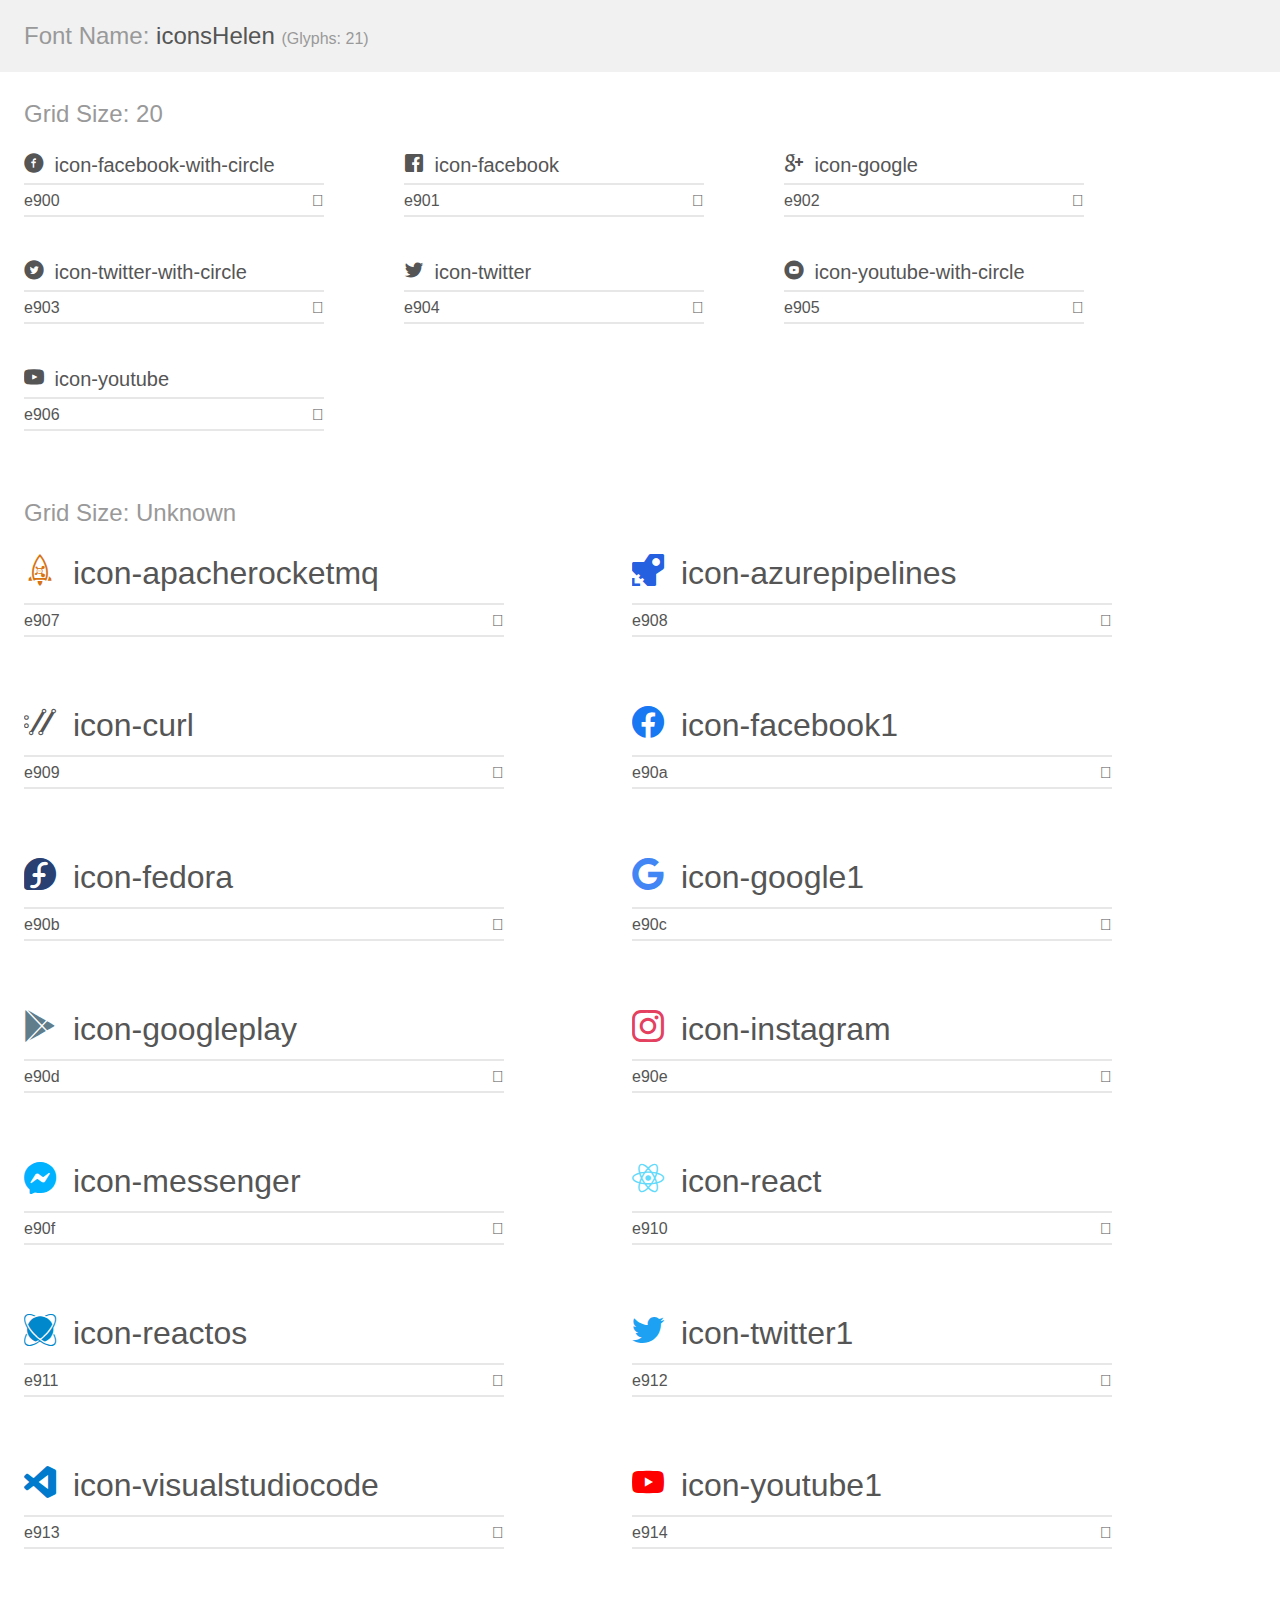
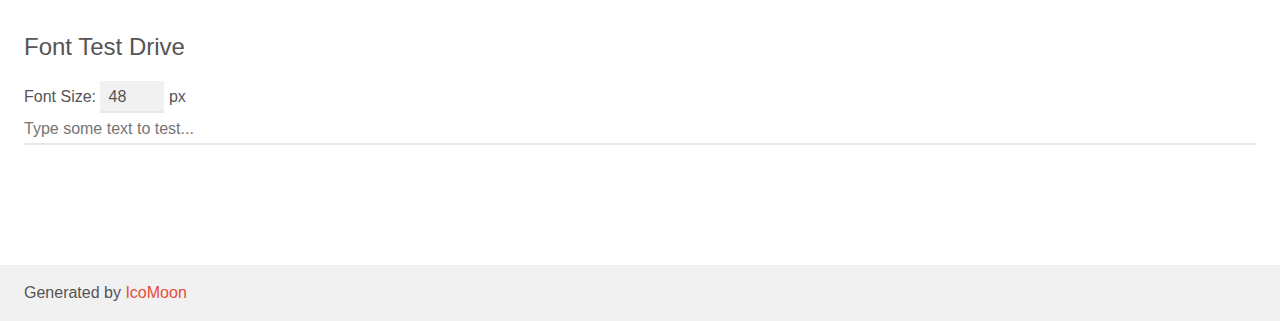
<file: iconsHelen-v1.0/iconsHelen-v1.0/demo.html>
<!doctype html>
<html>
<head>
    <meta charset="utf-8">
    <title>IcoMoon Demo</title>
    <meta name="description" content="An Icon Font Generated By IcoMoon.io">
    <meta name="viewport" content="width=device-width, initial-scale=1">
    <link rel="stylesheet" href="demo-files/demo.css">
    <link rel="stylesheet" href="style.css"></head>
<body>
    <div class="bgc1 clearfix">
        <h1 class="mhmm mvm"><span class="fgc1">Font Name:</span> iconsHelen <small class="fgc1">(Glyphs:&nbsp;21)</small></h1>
    </div>
    <div class="clearfix mhl ptl">
        <h1 class="mvm mtn fgc1">Grid Size: 20</h1>
        <div class="glyph fs1">
            <div class="clearfix bshadow0 pbs">
                <span class="icon-facebook-with-circle"></span>
                <span class="mls"> icon-facebook-with-circle</span>
            </div>
            <fieldset class="fs0 size1of1 clearfix hidden-false">
                <input type="text" readonly value="e900" class="unit size1of2" />
                <input type="text" maxlength="1" readonly value="&#xe900;" class="unitRight size1of2 talign-right" />
            </fieldset>
            <div class="fs0 bshadow0 clearfix hidden-true">
                <span class="unit pvs fgc1">liga: </span>
                <input type="text" readonly value="" class="liga unitRight" />
            </div>
        </div>
        <div class="glyph fs1">
            <div class="clearfix bshadow0 pbs">
                <span class="icon-facebook"></span>
                <span class="mls"> icon-facebook</span>
            </div>
            <fieldset class="fs0 size1of1 clearfix hidden-false">
                <input type="text" readonly value="e901" class="unit size1of2" />
                <input type="text" maxlength="1" readonly value="&#xe901;" class="unitRight size1of2 talign-right" />
            </fieldset>
            <div class="fs0 bshadow0 clearfix hidden-true">
                <span class="unit pvs fgc1">liga: </span>
                <input type="text" readonly value="" class="liga unitRight" />
            </div>
        </div>
        <div class="glyph fs1">
            <div class="clearfix bshadow0 pbs">
                <span class="icon-google"></span>
                <span class="mls"> icon-google</span>
            </div>
            <fieldset class="fs0 size1of1 clearfix hidden-false">
                <input type="text" readonly value="e902" class="unit size1of2" />
                <input type="text" maxlength="1" readonly value="&#xe902;" class="unitRight size1of2 talign-right" />
            </fieldset>
            <div class="fs0 bshadow0 clearfix hidden-true">
                <span class="unit pvs fgc1">liga: </span>
                <input type="text" readonly value="" class="liga unitRight" />
            </div>
        </div>
        <div class="glyph fs1">
            <div class="clearfix bshadow0 pbs">
                <span class="icon-twitter-with-circle"></span>
                <span class="mls"> icon-twitter-with-circle</span>
            </div>
            <fieldset class="fs0 size1of1 clearfix hidden-false">
                <input type="text" readonly value="e903" class="unit size1of2" />
                <input type="text" maxlength="1" readonly value="&#xe903;" class="unitRight size1of2 talign-right" />
            </fieldset>
            <div class="fs0 bshadow0 clearfix hidden-true">
                <span class="unit pvs fgc1">liga: </span>
                <input type="text" readonly value="" class="liga unitRight" />
            </div>
        </div>
        <div class="glyph fs1">
            <div class="clearfix bshadow0 pbs">
                <span class="icon-twitter"></span>
                <span class="mls"> icon-twitter</span>
            </div>
            <fieldset class="fs0 size1of1 clearfix hidden-false">
                <input type="text" readonly value="e904" class="unit size1of2" />
                <input type="text" maxlength="1" readonly value="&#xe904;" class="unitRight size1of2 talign-right" />
            </fieldset>
            <div class="fs0 bshadow0 clearfix hidden-true">
                <span class="unit pvs fgc1">liga: </span>
                <input type="text" readonly value="" class="liga unitRight" />
            </div>
        </div>
        <div class="glyph fs1">
            <div class="clearfix bshadow0 pbs">
                <span class="icon-youtube-with-circle"></span>
                <span class="mls"> icon-youtube-with-circle</span>
            </div>
            <fieldset class="fs0 size1of1 clearfix hidden-false">
                <input type="text" readonly value="e905" class="unit size1of2" />
                <input type="text" maxlength="1" readonly value="&#xe905;" class="unitRight size1of2 talign-right" />
            </fieldset>
            <div class="fs0 bshadow0 clearfix hidden-true">
                <span class="unit pvs fgc1">liga: </span>
                <input type="text" readonly value="" class="liga unitRight" />
            </div>
        </div>
        <div class="glyph fs1">
            <div class="clearfix bshadow0 pbs">
                <span class="icon-youtube"></span>
                <span class="mls"> icon-youtube</span>
            </div>
            <fieldset class="fs0 size1of1 clearfix hidden-false">
                <input type="text" readonly value="e906" class="unit size1of2" />
                <input type="text" maxlength="1" readonly value="&#xe906;" class="unitRight size1of2 talign-right" />
            </fieldset>
            <div class="fs0 bshadow0 clearfix hidden-true">
                <span class="unit pvs fgc1">liga: </span>
                <input type="text" readonly value="" class="liga unitRight" />
            </div>
        </div>
    </div>
    <div class="clearfix mhl ptl">
        <h1 class="mvm mtn fgc1">Grid Size: Unknown</h1>
        <div class="glyph fs2">
            <div class="clearfix bshadow0 pbs">
                <span class="icon-apacherocketmq"></span>
                <span class="mls"> icon-apacherocketmq</span>
            </div>
            <fieldset class="fs0 size1of1 clearfix hidden-false">
                <input type="text" readonly value="e907" class="unit size1of2" />
                <input type="text" maxlength="1" readonly value="&#xe907;" class="unitRight size1of2 talign-right" />
            </fieldset>
            <div class="fs0 bshadow0 clearfix hidden-true">
                <span class="unit pvs fgc1">liga: </span>
                <input type="text" readonly value="" class="liga unitRight" />
            </div>
        </div>
        <div class="glyph fs2">
            <div class="clearfix bshadow0 pbs">
                <span class="icon-azurepipelines"></span>
                <span class="mls"> icon-azurepipelines</span>
            </div>
            <fieldset class="fs0 size1of1 clearfix hidden-false">
                <input type="text" readonly value="e908" class="unit size1of2" />
                <input type="text" maxlength="1" readonly value="&#xe908;" class="unitRight size1of2 talign-right" />
            </fieldset>
            <div class="fs0 bshadow0 clearfix hidden-true">
                <span class="unit pvs fgc1">liga: </span>
                <input type="text" readonly value="" class="liga unitRight" />
            </div>
        </div>
        <div class="glyph fs2">
            <div class="clearfix bshadow0 pbs">
                <span class="icon-curl"></span>
                <span class="mls"> icon-curl</span>
            </div>
            <fieldset class="fs0 size1of1 clearfix hidden-false">
                <input type="text" readonly value="e909" class="unit size1of2" />
                <input type="text" maxlength="1" readonly value="&#xe909;" class="unitRight size1of2 talign-right" />
            </fieldset>
            <div class="fs0 bshadow0 clearfix hidden-true">
                <span class="unit pvs fgc1">liga: </span>
                <input type="text" readonly value="" class="liga unitRight" />
            </div>
        </div>
        <div class="glyph fs2">
            <div class="clearfix bshadow0 pbs">
                <span class="icon-facebook1"></span>
                <span class="mls"> icon-facebook1</span>
            </div>
            <fieldset class="fs0 size1of1 clearfix hidden-false">
                <input type="text" readonly value="e90a" class="unit size1of2" />
                <input type="text" maxlength="1" readonly value="&#xe90a;" class="unitRight size1of2 talign-right" />
            </fieldset>
            <div class="fs0 bshadow0 clearfix hidden-true">
                <span class="unit pvs fgc1">liga: </span>
                <input type="text" readonly value="" class="liga unitRight" />
            </div>
        </div>
        <div class="glyph fs2">
            <div class="clearfix bshadow0 pbs">
                <span class="icon-fedora"></span>
                <span class="mls"> icon-fedora</span>
            </div>
            <fieldset class="fs0 size1of1 clearfix hidden-false">
                <input type="text" readonly value="e90b" class="unit size1of2" />
                <input type="text" maxlength="1" readonly value="&#xe90b;" class="unitRight size1of2 talign-right" />
            </fieldset>
            <div class="fs0 bshadow0 clearfix hidden-true">
                <span class="unit pvs fgc1">liga: </span>
                <input type="text" readonly value="" class="liga unitRight" />
            </div>
        </div>
        <div class="glyph fs2">
            <div class="clearfix bshadow0 pbs">
                <span class="icon-google1"></span>
                <span class="mls"> icon-google1</span>
            </div>
            <fieldset class="fs0 size1of1 clearfix hidden-false">
                <input type="text" readonly value="e90c" class="unit size1of2" />
                <input type="text" maxlength="1" readonly value="&#xe90c;" class="unitRight size1of2 talign-right" />
            </fieldset>
            <div class="fs0 bshadow0 clearfix hidden-true">
                <span class="unit pvs fgc1">liga: </span>
                <input type="text" readonly value="" class="liga unitRight" />
            </div>
        </div>
        <div class="glyph fs2">
            <div class="clearfix bshadow0 pbs">
                <span class="icon-googleplay"></span>
                <span class="mls"> icon-googleplay</span>
            </div>
            <fieldset class="fs0 size1of1 clearfix hidden-false">
                <input type="text" readonly value="e90d" class="unit size1of2" />
                <input type="text" maxlength="1" readonly value="&#xe90d;" class="unitRight size1of2 talign-right" />
            </fieldset>
            <div class="fs0 bshadow0 clearfix hidden-true">
                <span class="unit pvs fgc1">liga: </span>
                <input type="text" readonly value="" class="liga unitRight" />
            </div>
        </div>
        <div class="glyph fs2">
            <div class="clearfix bshadow0 pbs">
                <span class="icon-instagram"></span>
                <span class="mls"> icon-instagram</span>
            </div>
            <fieldset class="fs0 size1of1 clearfix hidden-false">
                <input type="text" readonly value="e90e" class="unit size1of2" />
                <input type="text" maxlength="1" readonly value="&#xe90e;" class="unitRight size1of2 talign-right" />
            </fieldset>
            <div class="fs0 bshadow0 clearfix hidden-true">
                <span class="unit pvs fgc1">liga: </span>
                <input type="text" readonly value="" class="liga unitRight" />
            </div>
        </div>
        <div class="glyph fs2">
            <div class="clearfix bshadow0 pbs">
                <span class="icon-messenger"></span>
                <span class="mls"> icon-messenger</span>
            </div>
            <fieldset class="fs0 size1of1 clearfix hidden-false">
                <input type="text" readonly value="e90f" class="unit size1of2" />
                <input type="text" maxlength="1" readonly value="&#xe90f;" class="unitRight size1of2 talign-right" />
            </fieldset>
            <div class="fs0 bshadow0 clearfix hidden-true">
                <span class="unit pvs fgc1">liga: </span>
                <input type="text" readonly value="" class="liga unitRight" />
            </div>
        </div>
        <div class="glyph fs2">
            <div class="clearfix bshadow0 pbs">
                <span class="icon-react"></span>
                <span class="mls"> icon-react</span>
            </div>
            <fieldset class="fs0 size1of1 clearfix hidden-false">
                <input type="text" readonly value="e910" class="unit size1of2" />
                <input type="text" maxlength="1" readonly value="&#xe910;" class="unitRight size1of2 talign-right" />
            </fieldset>
            <div class="fs0 bshadow0 clearfix hidden-true">
                <span class="unit pvs fgc1">liga: </span>
                <input type="text" readonly value="" class="liga unitRight" />
            </div>
        </div>
        <div class="glyph fs2">
            <div class="clearfix bshadow0 pbs">
                <span class="icon-reactos"></span>
                <span class="mls"> icon-reactos</span>
            </div>
            <fieldset class="fs0 size1of1 clearfix hidden-false">
                <input type="text" readonly value="e911" class="unit size1of2" />
                <input type="text" maxlength="1" readonly value="&#xe911;" class="unitRight size1of2 talign-right" />
            </fieldset>
            <div class="fs0 bshadow0 clearfix hidden-true">
                <span class="unit pvs fgc1">liga: </span>
                <input type="text" readonly value="" class="liga unitRight" />
            </div>
        </div>
        <div class="glyph fs2">
            <div class="clearfix bshadow0 pbs">
                <span class="icon-twitter1"></span>
                <span class="mls"> icon-twitter1</span>
            </div>
            <fieldset class="fs0 size1of1 clearfix hidden-false">
                <input type="text" readonly value="e912" class="unit size1of2" />
                <input type="text" maxlength="1" readonly value="&#xe912;" class="unitRight size1of2 talign-right" />
            </fieldset>
            <div class="fs0 bshadow0 clearfix hidden-true">
                <span class="unit pvs fgc1">liga: </span>
                <input type="text" readonly value="" class="liga unitRight" />
            </div>
        </div>
        <div class="glyph fs2">
            <div class="clearfix bshadow0 pbs">
                <span class="icon-visualstudiocode"></span>
                <span class="mls"> icon-visualstudiocode</span>
            </div>
            <fieldset class="fs0 size1of1 clearfix hidden-false">
                <input type="text" readonly value="e913" class="unit size1of2" />
                <input type="text" maxlength="1" readonly value="&#xe913;" class="unitRight size1of2 talign-right" />
            </fieldset>
            <div class="fs0 bshadow0 clearfix hidden-true">
                <span class="unit pvs fgc1">liga: </span>
                <input type="text" readonly value="" class="liga unitRight" />
            </div>
        </div>
        <div class="glyph fs2">
            <div class="clearfix bshadow0 pbs">
                <span class="icon-youtube1"></span>
                <span class="mls"> icon-youtube1</span>
            </div>
            <fieldset class="fs0 size1of1 clearfix hidden-false">
                <input type="text" readonly value="e914" class="unit size1of2" />
                <input type="text" maxlength="1" readonly value="&#xe914;" class="unitRight size1of2 talign-right" />
            </fieldset>
            <div class="fs0 bshadow0 clearfix hidden-true">
                <span class="unit pvs fgc1">liga: </span>
                <input type="text" readonly value="" class="liga unitRight" />
            </div>
        </div>
    </div>

    <!--[if gt IE 8]><!-->
    <div class="mhl clearfix mbl">
        <h1>Font Test Drive</h1>
        <label>
            Font Size: <input id="fontSize" type="number" class="textbox0 mbm"
            min="8" value="48" />
            px
        </label>
        <input id="testText" type="text" class="phl size1of1 mvl"
        placeholder="Type some text to test..." value=""/>
        <div id="testDrive" class="icon-" style="font-family: iconsHelen">&nbsp;
        </div>
    </div>
    <!--<![endif]-->
    <div class="bgc1 clearfix">
        <p class="mhl">Generated by <a href="https://icomoon.io/app">IcoMoon</a></p>
    </div>

    <script src="demo-files/demo.js"></script>
</body>
</html>
</file>
<file: iconsHelen-v1.0/iconsHelen-v1.0/demo-files/demo.css>
body {
  padding: 0;
  margin: 0;
  font-family: sans-serif;
  font-size: 1em;
  line-height: 1.5;
  color: #555;
  background: #fff;
}
h1 {
  font-size: 1.5em;
  font-weight: normal;
}
small {
  font-size: .66666667em;
}
a {
  color: #e74c3c;
  text-decoration: none;
}
a:hover, a:focus {
  box-shadow: 0 1px #e74c3c;
}
.bshadow0, input {
  box-shadow: inset 0 -2px #e7e7e7;
}
input:hover {
  box-shadow: inset 0 -2px #ccc;
}
input, fieldset {
  font-family: sans-serif;
  font-size: 1em;
  margin: 0;
  padding: 0;
  border: 0;
}
input {
  color: inherit;
  line-height: 1.5;
  height: 1.5em;
  padding: .25em 0;
}
input:focus {
  outline: none;
  box-shadow: inset 0 -2px #449fdb;
}
.glyph {
  font-size: 16px;
  width: 15em;
  padding-bottom: 1em;
  margin-right: 4em;
  margin-bottom: 1em;
  float: left;
  overflow: hidden;
}
.liga {
  width: 80%;
  width: calc(100% - 2.5em);
}
.talign-right {
  text-align: right;
}
.talign-center {
  text-align: center;
}
.bgc1 {
  background: #f1f1f1;
}
.fgc1 {
  color: #999;
}
.fgc0 {
  color: #000;
}
p {
  margin-top: 1em;
  margin-bottom: 1em;
}
.mvm {
  margin-top: .75em;
  margin-bottom: .75em;
}
.mtn {
  margin-top: 0;
}
.mtl, .mal {
  margin-top: 1.5em;
}
.mbl, .mal {
  margin-bottom: 1.5em;
}
.mal, .mhl {
  margin-left: 1.5em;
  margin-right: 1.5em;
}
.mhmm {
  margin-left: 1em;
  margin-right: 1em;
}
.mls {
  margin-left: .25em;
}
.ptl {
  padding-top: 1.5em;
}
.pbs, .pvs {
  padding-bottom: .25em;
}
.pvs, .pts {
  padding-top: .25em;
}
.unit {
  float: left;
}
.unitRight {
  float: right;
}
.size1of2 {
  width: 50%;
}
.size1of1 {
  width: 100%;
}
.clearfix:before, .clearfix:after {
  content: " ";
  display: table;
}
.clearfix:after {
  clear: both;
}
.hidden-true {
  display: none;
}
.textbox0 {
  width: 3em;
  background: #f1f1f1;
  padding: .25em .5em;
  line-height: 1.5;
  height: 1.5em;
}
#testDrive {
  display: block;
  padding-top: 24px;
  line-height: 1.5;
}
.fs0 {
  font-size: 16px;
}
.fs1 {
  font-size: 20px;
}
.fs2 {
  font-size: 32px;
}
</file>
<file: iconsHelen-v1.0/iconsHelen-v1.0/style.css>
@font-face {
  font-family: 'iconsHelen';
  src:  url('fonts/iconsHelen.eot?61pnn7');
  src:  url('fonts/iconsHelen.eot?61pnn7#iefix') format('embedded-opentype'),
    url('fonts/iconsHelen.ttf?61pnn7') format('truetype'),
    url('fonts/iconsHelen.woff?61pnn7') format('woff'),
    url('fonts/iconsHelen.svg?61pnn7#iconsHelen') format('svg');
  font-weight: normal;
  font-style: normal;
  font-display: block;
}

[class^="icon-"], [class*=" icon-"] {
  /* use !important to prevent issues with browser extensions that change fonts */
  font-family: 'iconsHelen' !important;
  speak: none;
  font-style: normal;
  font-weight: normal;
  font-variant: normal;
  text-transform: none;
  line-height: 1;

  /* Better Font Rendering =========== */
  -webkit-font-smoothing: antialiased;
  -moz-osx-font-smoothing: grayscale;
}

.icon-facebook-with-circle:before {
  content: "\e900";
}
.icon-facebook:before {
  content: "\e901";
}
.icon-google:before {
  content: "\e902";
}
.icon-twitter-with-circle:before {
  content: "\e903";
}
.icon-twitter:before {
  content: "\e904";
}
.icon-youtube-with-circle:before {
  content: "\e905";
}
.icon-youtube:before {
  content: "\e906";
}
.icon-apacherocketmq:before {
  content: "\e907";
  color: #d77310;
}
.icon-azurepipelines:before {
  content: "\e908";
  color: #2560e0;
}
.icon-curl:before {
  content: "\e909";
}
.icon-facebook1:before {
  content: "\e90a";
  color: #1877f2;
}
.icon-fedora:before {
  content: "\e90b";
  color: #294172;
}
.icon-google1:before {
  content: "\e90c";
  color: #4285f4;
}
.icon-googleplay:before {
  content: "\e90d";
  color: #607d8b;
}
.icon-instagram:before {
  content: "\e90e";
  color: #e4405f;
}
.icon-messenger:before {
  content: "\e90f";
  color: #00b2ff;
}
.icon-react:before {
  content: "\e910";
  color: #61dafb;
}
.icon-reactos:before {
  content: "\e911";
  color: #08c;
}
.icon-twitter1:before {
  content: "\e912";
  color: #1da1f2;
}
.icon-visualstudiocode:before {
  content: "\e913";
  color: #007acc;
}
.icon-youtube1:before {
  content: "\e914";
  color: #f00;
}
</file>
